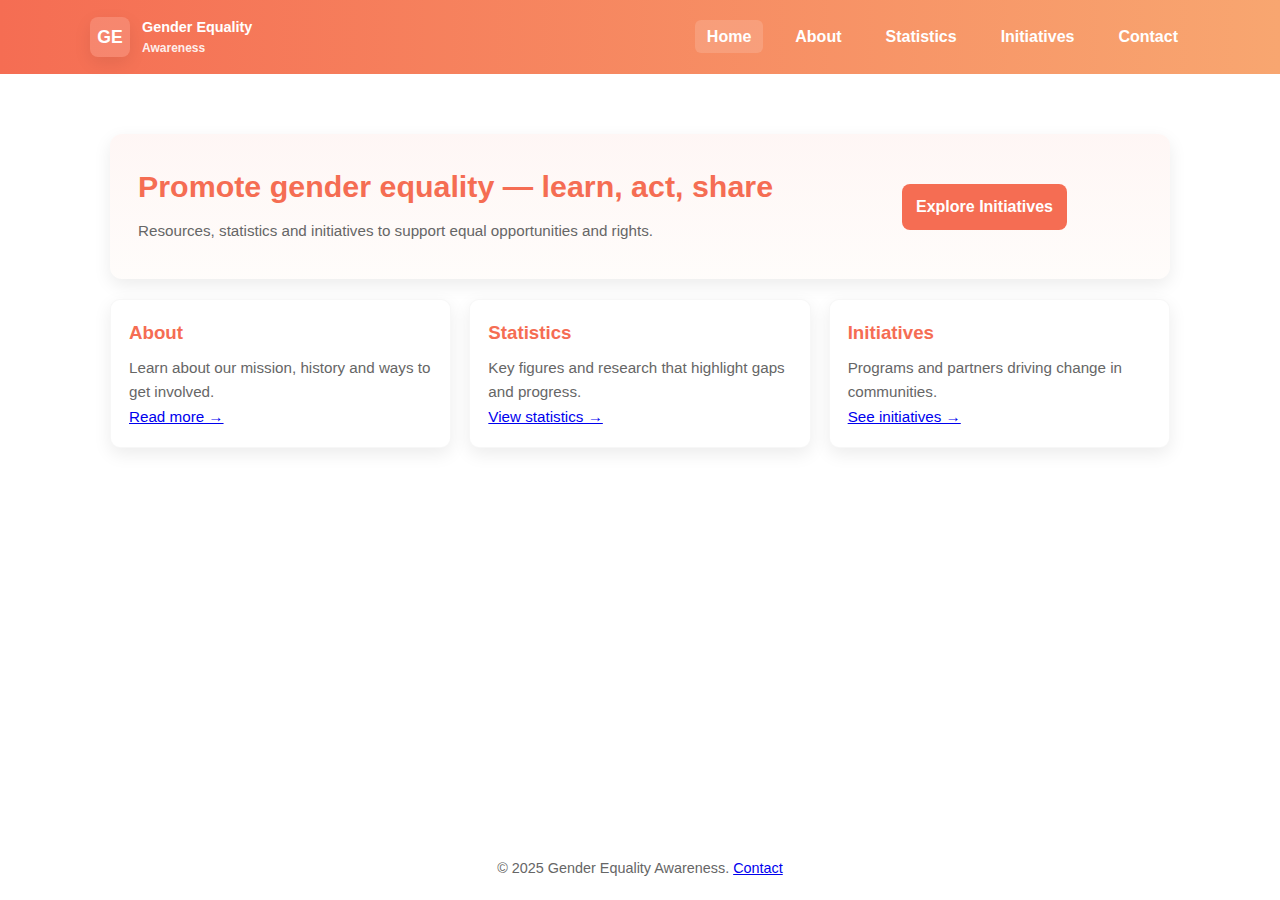
<file: index.html>
<!doctype html>
<html lang="en">
<head>
  <meta charset="utf-8">
  <meta name="viewport" content="width=device-width,initial-scale=1">
  <title>Gender Equality Awareness</title>
  <meta name="description" content="Resources, statistics and initiatives to promote gender equality.">
  <link rel="stylesheet" href="web.css">
</head>
<body>
  <header>
    <div class="header-inner" role="banner">
      <div class="brand">
        <div class="logo" aria-hidden="true">GE</div>
        <div>
          <div style="font-size:0.9rem">Gender Equality</div>
          <div style="font-size:0.75rem;color:rgba(255,255,255,0.9)">Awareness</div>
        </div>
      </div>

      <button class="nav-toggle" id="navToggle" aria-expanded="false" aria-controls="mainNav" aria-label="Toggle navigation">☰</button>

      <nav id="mainNav" role="navigation" aria-label="Main">
        <ul>
          <li><a href="index.html" class="active">Home</a></li>
          <li><a href="about.html">About</a></li>
          <li><a href="statistics.html">Statistics</a></li>
          <li><a href="initiatives.html">Initiatives</a></li>
          <li><a href="contact.html">Contact</a></li>
        </ul>
      </nav>
    </div>
  </header>

  <main class="container" role="main">
    <section class="hero" aria-labelledby="home-heading">
      <div class="lead">
        <h1 id="home-heading">Promote gender equality — learn, act, share</h1>
        <p class="kicker">Resources, statistics and initiatives to support equal opportunities and rights.</p>
      </div>
      <div style="min-width:240px">
        <a class="btn" href="initiatives.html">Explore Initiatives</a>
      </div>
    </section>

    <section class="cards" aria-label="Quick links">
      <article class="card">
        <h3>About</h3>
        <p>Learn about our mission, history and ways to get involved.</p>
        <p><a href="about.html">Read more →</a></p>
      </article>
      <article class="card">
        <h3>Statistics</h3>
        <p>Key figures and research that highlight gaps and progress.</p>
        <p><a href="statistics.html">View statistics →</a></p>
      </article>
      <article class="card">
        <h3>Initiatives</h3>
        <p>Programs and partners driving change in communities.</p>
        <p><a href="initiatives.html">See initiatives →</a></p>
      </article>
    </section>
  </main>

  <footer>
    &copy; 2025 Gender Equality Awareness. <a href="contact.html">Contact</a>
  </footer>

  <script src="script.js"></script>
</body>
</html>
</file>
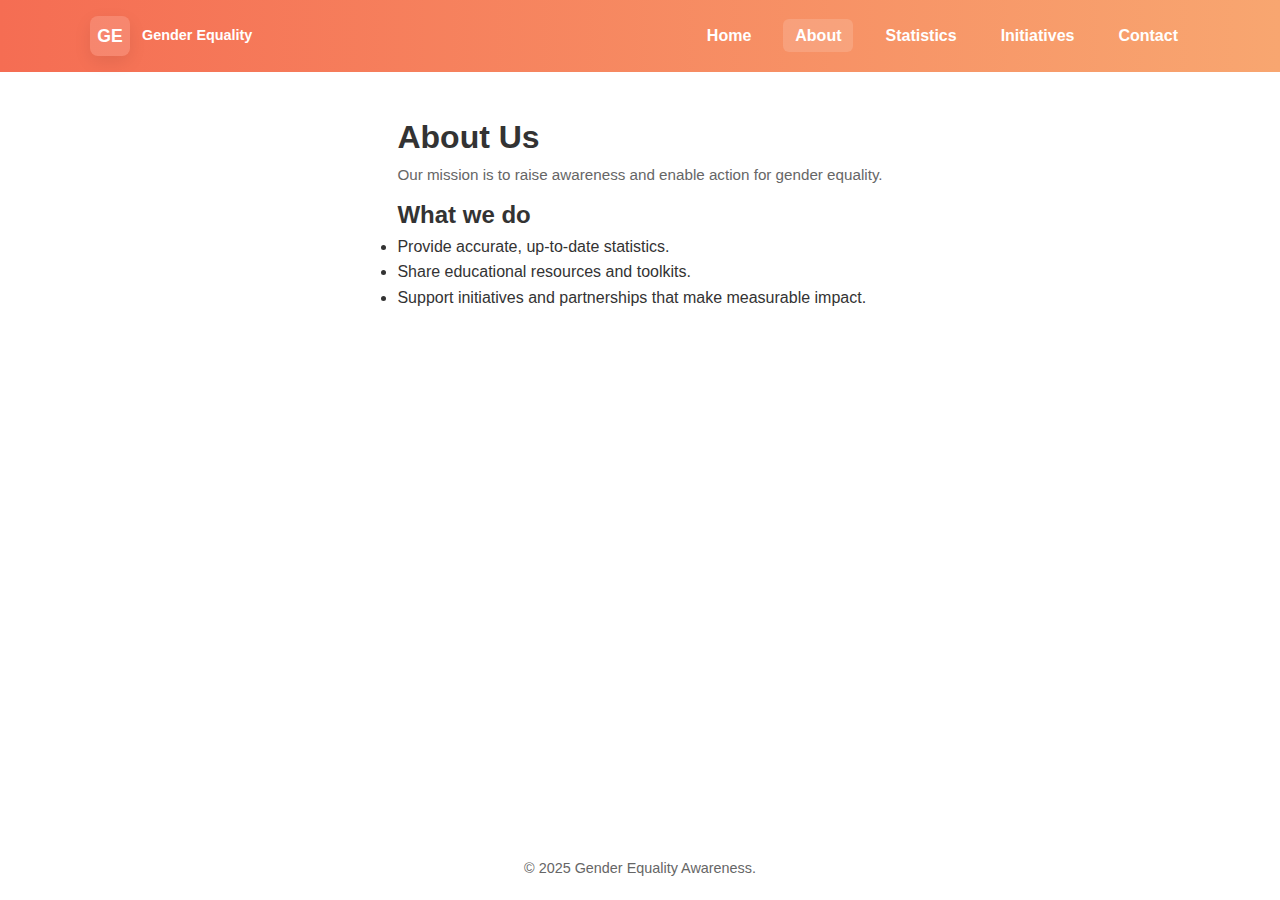
<file: about.html>
<!doctype html>
<html lang="en">
<head>
  <meta charset="utf-8">
  <meta name="viewport" content="width=device-width,initial-scale=1">
  <title>About — Gender Equality Awareness</title>
  <link rel="stylesheet" href="web.css">
</head>
<body>
  <header>
    <div class="header-inner">
      <div class="brand"><div class="logo">GE</div><div><div style="font-size:0.9rem">Gender Equality</div></div></div>
      <button class="nav-toggle" id="navToggle" aria-expanded="false" aria-controls="mainNav" aria-label="Toggle navigation">☰</button>
      <nav id="mainNav"><ul><li><a href="index.html">Home</a></li><li><a href="about.html" class="active">About</a></li><li><a href="statistics.html">Statistics</a></li><li><a href="initiatives.html">Initiatives</a></li><li><a href="contact.html">Contact</a></li></ul></nav>
    </div>
  </header>

  <main class="container">
    <h1>About Us</h1>
    <p class="kicker">Our mission is to raise awareness and enable action for gender equality.</p>

    <section>
      <h2>What we do</h2>
      <ul>
        <li>Provide accurate, up-to-date statistics.</li>
        <li>Share educational resources and toolkits.</li>
        <li>Support initiatives and partnerships that make measurable impact.</li>
      </ul>
    </section>
  </main>

  <footer>&copy; 2025 Gender Equality Awareness.</footer>
  <script src="script.js"></script>
</body>
</html>
</file>
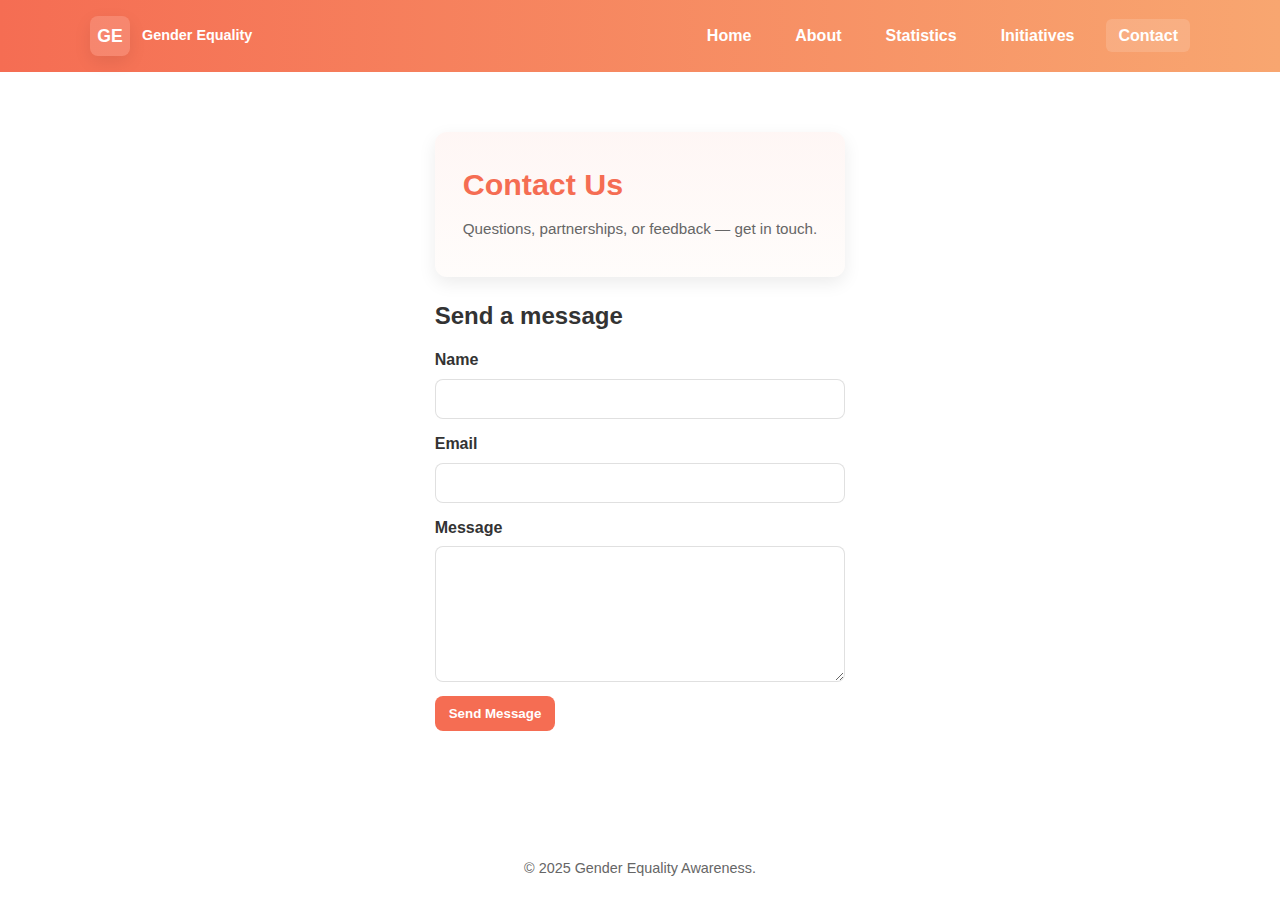
<file: contact.html>
<!DOCTYPE html>
<html lang="en">
<head>
  <meta charset="utf-8" />
  <meta name="viewport" content="width=device-width,initial-scale=1" />
  <title>Contact — Gender Equality Awareness</title>
  <link rel="stylesheet" href="web.css" />
</head>
<body>
  <header>
    <div class="header-inner" role="banner">
      <div class="brand">
        <div class="logo" aria-hidden="true">GE</div>
        <div>
          <div style="font-size:0.9rem">Gender Equality</div>
        </div>
      </div>

      <button class="nav-toggle" id="navToggle" aria-expanded="false" aria-controls="mainNav" aria-label="Toggle navigation">☰</button>

      <nav id="mainNav" role="navigation" aria-label="Main">
        <ul>
          <li><a href="index.html">Home</a></li>
          <li><a href="about.html">About</a></li>
          <li><a href="statistics.html">Statistics</a></li>
          <li><a href="initiatives.html">Initiatives</a></li>
          <li><a href="contact.html" class="active" aria-current="page">Contact</a></li>
        </ul>
      </nav>
    </div>
  </header>

  <main class="container" role="main">
    <section class="hero" aria-labelledby="contact-heading">
      <div class="lead">
        <h1 id="contact-heading">Contact Us</h1>
        <p class="kicker">Questions, partnerships, or feedback — get in touch.</p>
      </div>
    </section>

    <section aria-labelledby="form-heading" style="margin-top:18px">
      <h2 id="form-heading">Send a message</h2>
      <form id="contact-form" novalidate>
        <label for="name">Name</label>
        <input id="name" name="name" type="text" minlength="3" required aria-required="true" />
        <div class="error" id="name-error" aria-live="polite"></div>

        <label for="email">Email</label>
        <input id="email" name="email" type="email" required aria-required="true" />
        <div class="error" id="email-error" aria-live="polite"></div>

        <label for="message">Message</label>
        <textarea id="message" name="message" rows="6" minlength="10" required aria-required="true"></textarea>
        <div class="error" id="message-error" aria-live="polite"></div>

        <button type="submit" class="submit-btn btn">Send Message</button>
        <div id="form-success" style="margin-top:12px;color:green;display:none" role="status" aria-live="polite">Message sent (demo only).</div>
      </form>
    </section>
  </main>

  <footer>
    &copy; 2025 Gender Equality Awareness.
  </footer>

  <script src="script.js"></script>
</body>
</html>
</file>
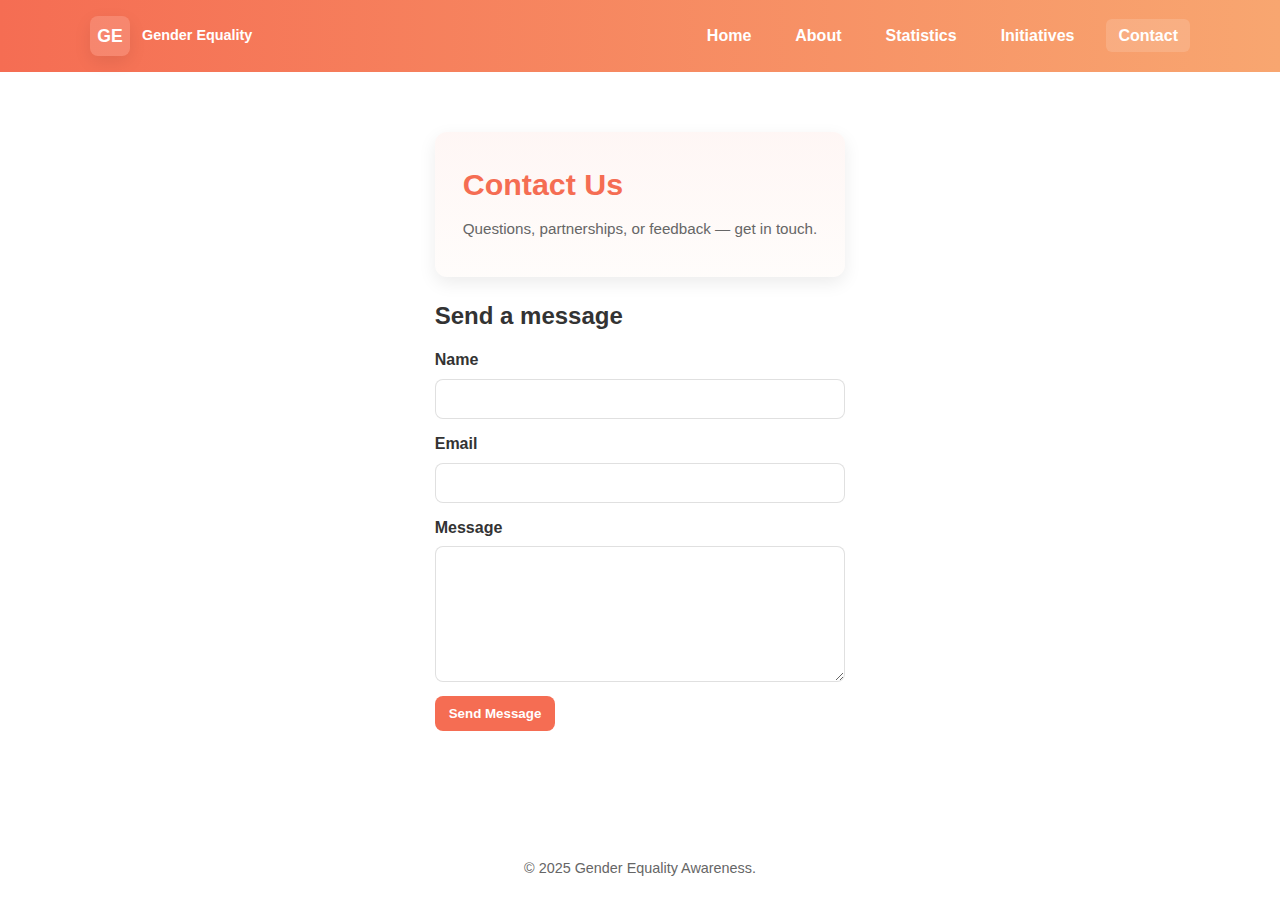
<file: contect.html>
<!doctype html>
<html>
<head>
  <meta charset="utf-8">
  <meta http-equiv="refresh" content="0; url=contact.html">
  <title>Redirecting…</title>
</head>
<body>
  <p>Redirecting to <a href="contact.html">contact page</a>.</p>
</body>
</html>
</file>
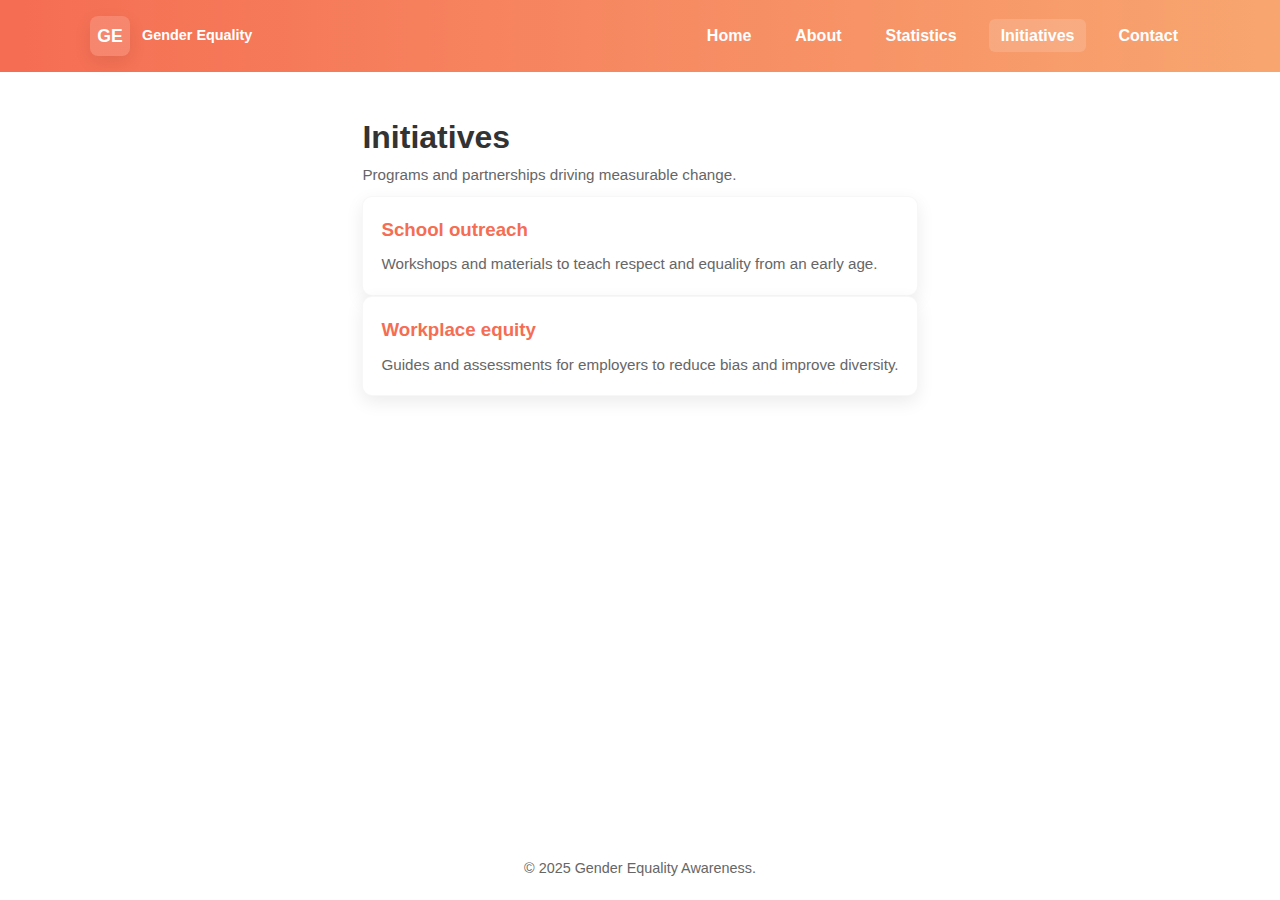
<file: initiatives.html>
<!doctype html>
<html lang="en">
<head>
  <meta charset="utf-8">
  <meta name="viewport" content="width=device-width,initial-scale=1">
  <title>Initiatives — Gender Equality Awareness</title>
  <link rel="stylesheet" href="web.css">
</head>
<body>
  <header>
    <div class="header-inner">
      <div class="brand"><div class="logo">GE</div><div><div style="font-size:0.9rem">Gender Equality</div></div></div>
      <button class="nav-toggle" id="navToggle" aria-expanded="false" aria-controls="mainNav" aria-label="Toggle navigation">☰</button>
      <nav id="mainNav"><ul><li><a href="index.html">Home</a></li><li><a href="about.html">About</a></li><li><a href="statistics.html">Statistics</a></li><li><a href="initiatives.html" class="active">Initiatives</a></li><li><a href="contact.html">Contact</a></li></ul></nav>
    </div>
  </header>

  <main class="container">
    <h1>Initiatives</h1>
    <p class="kicker">Programs and partnerships driving measurable change.</p>

    <section>
      <article class="card">
        <h3>School outreach</h3>
        <p>Workshops and materials to teach respect and equality from an early age.</p>
      </article>

      <article class="card">
        <h3>Workplace equity</h3>
        <p>Guides and assessments for employers to reduce bias and improve diversity.</p>
      </article>
    </section>
  </main>

  <footer>&copy; 2025 Gender Equality Awareness.</footer>
  <script src="script.js"></script>
</body>
</html>
</file>
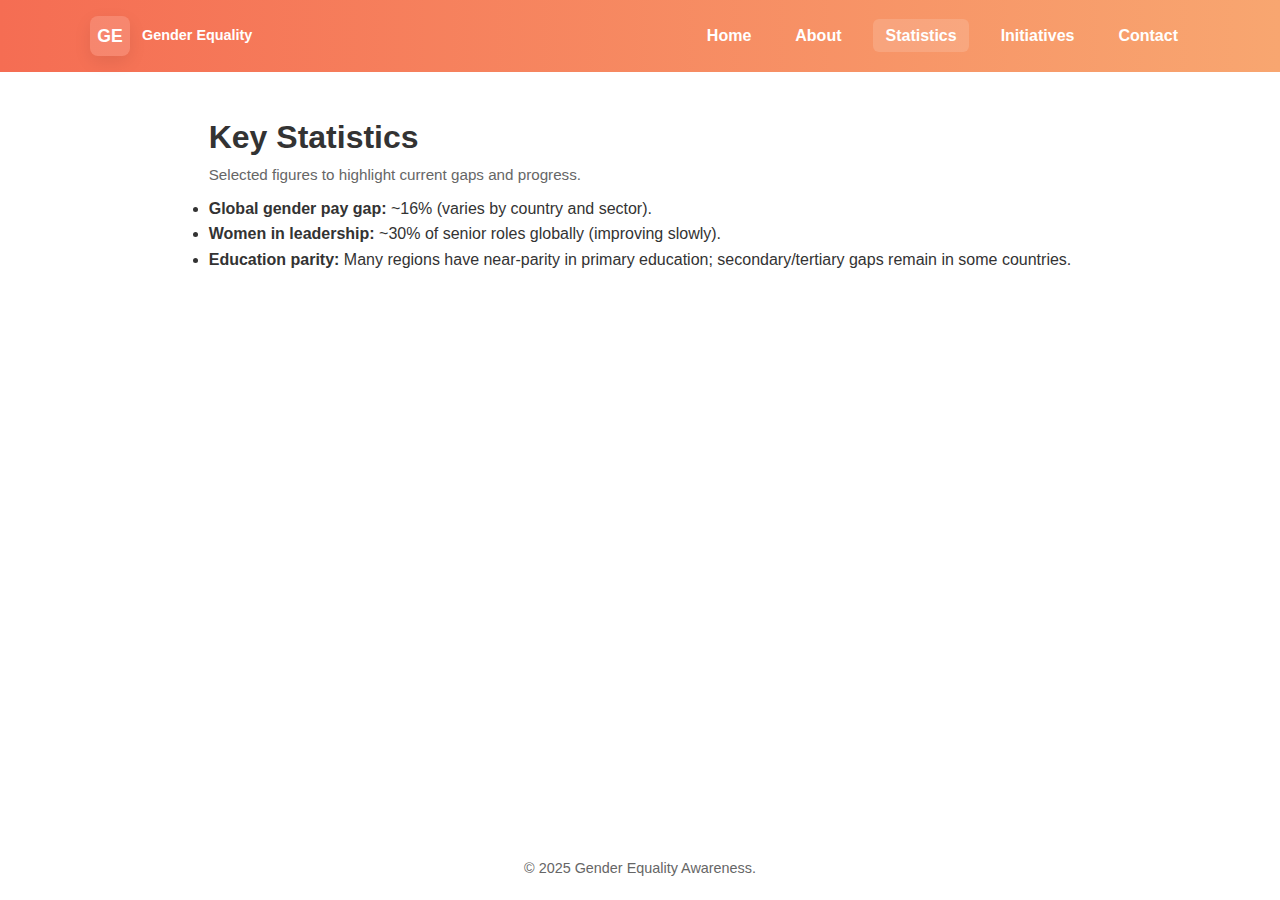
<file: statistics.html>
<!doctype html>
<html lang="en">
<head>
  <meta charset="utf-8">
  <meta name="viewport" content="width=device-width,initial-scale=1">
  <title>Statistics — Gender Equality Awareness</title>
  <link rel="stylesheet" href="web.css">
</head>
<body>
  <header>
    <div class="header-inner">
      <div class="brand"><div class="logo">GE</div><div><div style="font-size:0.9rem">Gender Equality</div></div></div>
      <button class="nav-toggle" id="navToggle" aria-expanded="false" aria-controls="mainNav" aria-label="Toggle navigation">☰</button>
      <nav id="mainNav"><ul><li><a href="index.html">Home</a></li><li><a href="about.html">About</a></li><li><a href="statistics.html" class="active">Statistics</a></li><li><a href="initiatives.html">Initiatives</a></li><li><a href="contact.html">Contact</a></li></ul></nav>
    </div>
  </header>

  <main class="container">
    <h1>Key Statistics</h1>
    <p class="kicker">Selected figures to highlight current gaps and progress.</p>

    <section>
      <ul class="stats-list">
        <li><strong>Global gender pay gap:</strong> ~16% (varies by country and sector).</li>
        <li><strong>Women in leadership:</strong> ~30% of senior roles globally (improving slowly).</li>
        <li><strong>Education parity:</strong> Many regions have near-parity in primary education; secondary/tertiary gaps remain in some countries.</li>
      </ul>
    </section>
  </main>

  <footer>&copy; 2025 Gender Equality Awareness.</footer>
  <script src="script.js"></script>
</body>
</html>
</file>
<file: web.css>
:root{
  --accent:#F56D53;
  --accent-2:#F8A670;
  --bg:#ffffff;
  --text:#333333;
  --muted:#666666;
  --danger:#b00020;
  --max-width:1100px;
  --radius:8px;
  --shadow:0 6px 18px rgba(10,10,10,0.08);
  --glass: rgba(255,255,255,0.6);
  --gap:18px;
}

/* reset */
*{box-sizing:border-box;margin:0;padding:0}
html,body{height:100%}
body{
  font-family: 'Segoe UI', Tahoma, Geneva, Verdana, sans-serif;
  background: var(--bg);
  color:var(--text);
  line-height:1.6;
  min-height:100vh;
  display:flex;
  flex-direction:column;
}

/* header */
header{
  background:linear-gradient(90deg,var(--accent),var(--accent-2));
  color:#fff;padding:16px 20px;
}
.header-inner{
  max-width:var(--max-width);margin:0 auto;display:flex;align-items:center;justify-content:space-between;gap:12px;
}
.brand{display:flex;align-items:center;gap:12px;font-weight:700;font-size:1.1rem}
.brand .logo{width:40px;height:40px;border-radius:8px;background:rgba(255,255,255,0.15);display:inline-flex;align-items:center;justify-content:center;font-weight:800;box-shadow:var(--shadow)}

/* nav */
.nav-toggle{display:none;background:transparent;border:none;color:#fff;font-size:1.4rem;padding:8px;cursor:pointer}
nav ul{list-style:none;display:flex;gap:20px;align-items:center;margin:0}
nav a{color:#fff;font-weight:600;padding:8px 12px;border-radius:6px;text-decoration:none;transition:background-color .2s, color .2s}
nav a:hover, nav a.active{background:rgba(255,255,255,0.15);color:#fff}

/* hero */
.hero{max-width:var(--max-width);width:100%;margin:20px auto;padding:28px;display:flex;gap:24px;align-items:center;background:linear-gradient(180deg, rgba(245,109,83,0.06), rgba(248,166,112,0.03));border-radius:12px;box-shadow:var(--shadow)}
.hero .lead{flex:1}
.hero h1{color:var(--accent);font-size:1.9rem;margin-bottom:8px}
.kicker{font-size:0.95rem;color:var(--muted);margin-bottom:8px}

/* cards */
.cards{display:grid;grid-template-columns:repeat(3,1fr);gap:var(--gap);margin:18px auto;max-width:var(--max-width)}
.card{background:#fff;border-radius:10px;padding:18px;box-shadow:var(--shadow);border:1px solid rgba(0,0,0,0.03)}
.card h3{color:var(--accent);margin-bottom:8px}
.card p{color:var(--muted);font-size:0.95rem}

/* container */
.container{max-width:var(--max-width);margin:20px auto;padding:20px;flex:1}

/* forms */
form{max-width:600px;margin:0 auto}
form label{display:block;margin:12px 0 6px;font-weight:600}
form input, form textarea{width:100%;padding:10px;border-radius:8px;border:1px solid rgba(0,0,0,0.12);font-size:1rem;transition:box-shadow .15s, border-color .15s}
form input:focus, form textarea:focus{outline:none;box-shadow:0 6px 18px rgba(245,109,83,0.12);border-color:var(--accent)}
.btn{display:inline-block;background:var(--accent);color:#fff;padding:10px 14px;border-radius:8px;text-decoration:none;font-weight:700;border:none;cursor:pointer}
.btn.secondary{background:var(--accent-2);color:#fff}

/* footer */
footer{margin-top:40px;text-align:center;padding:20px 0;color:var(--muted);font-size:0.9rem}

/* helpers */
.center{text-align:center}
.error{color:var(--danger);font-size:0.9rem;margin-top:6px}

/* responsive */
@media(max-width:900px){
  .cards{grid-template-columns:repeat(2,1fr)}
  .hero{flex-direction:column;align-items:flex-start}
}
@media(max-width:700px){
  .cards{grid-template-columns:1fr}
  nav ul{display:none}
  .nav-toggle{display:block}
  .nav-open nav ul{display:flex;flex-direction:column;background:transparent;padding:12px;gap:8px}
  .header-inner{flex-wrap:wrap}
  .hero{padding:18px}
}
</file>
